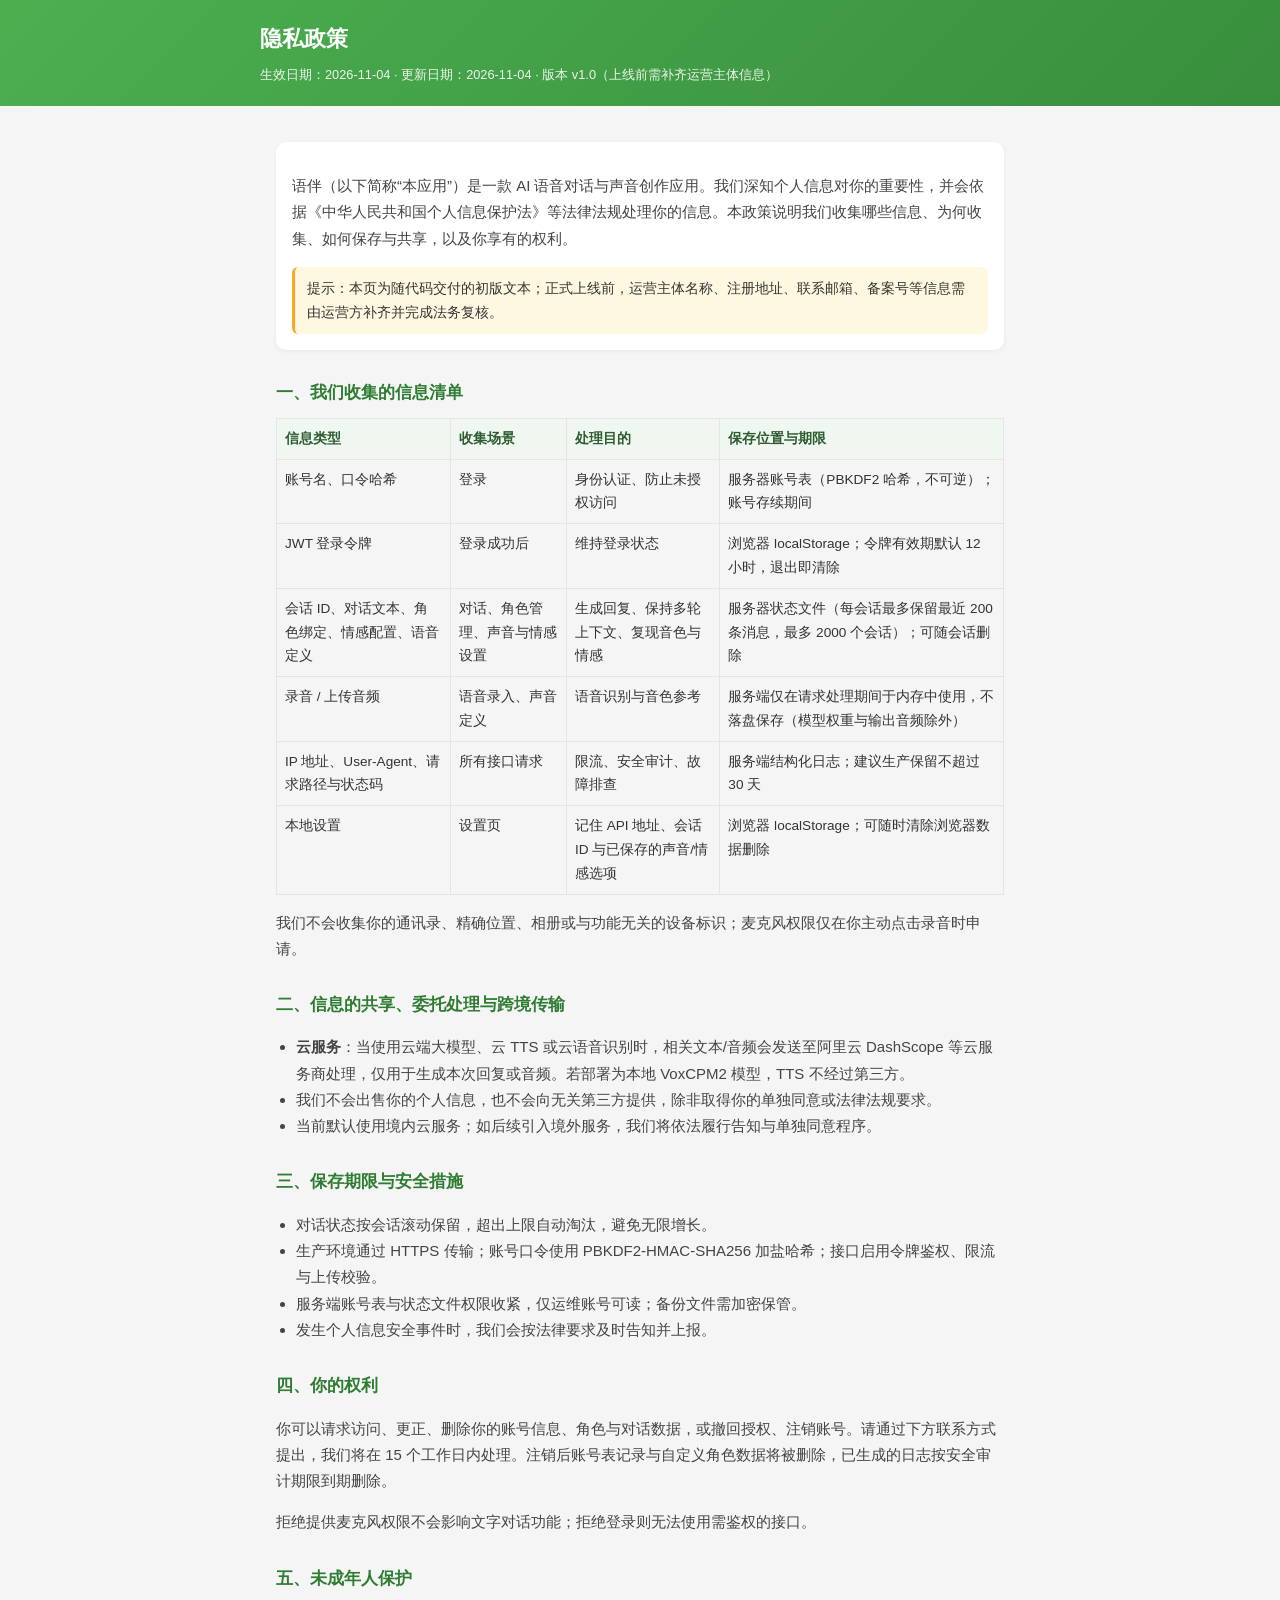
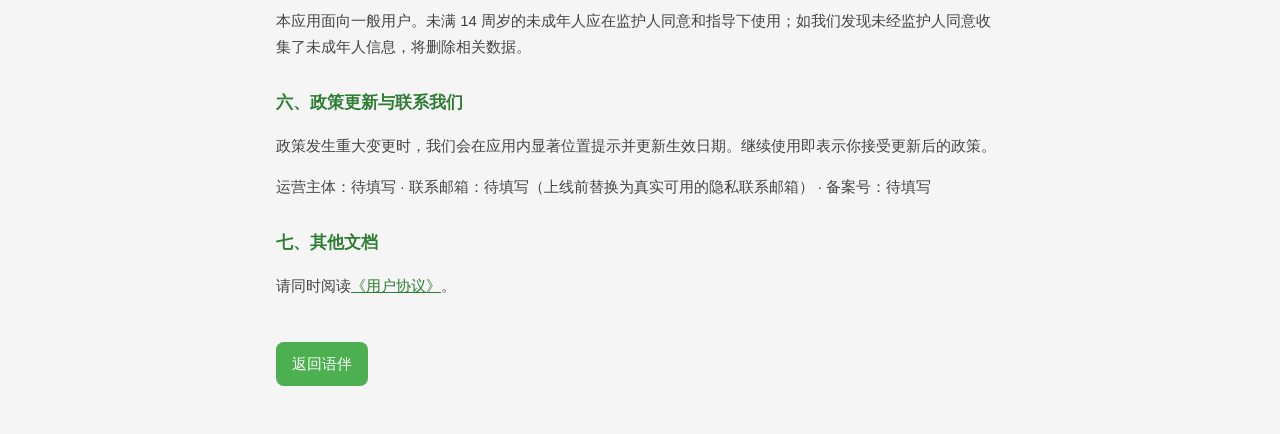
<file: frontend/privacy.html>
<!DOCTYPE html>
<html lang="zh-CN">
<head>
    <meta charset="UTF-8">
    <meta name="viewport" content="width=device-width, initial-scale=1.0, viewport-fit=cover">
    <title>隐私政策 · 语伴</title>
    <style>
        :root { --green: #2e7d32; --green-light: #4CAF50; --text: #333; --muted: #666; --line: #e5e5e5; }
        * { box-sizing: border-box; }
        body {
            margin: 0; padding: 0; background: #f5f5f5; color: var(--text);
            font-family: -apple-system, BlinkMacSystemFont, 'PingFang SC', 'Microsoft YaHei', 'Segoe UI', sans-serif;
            line-height: 1.75; font-size: 15px; -webkit-text-size-adjust: 100%;
        }
        .wrap { max-width: 760px; margin: 0 auto; padding: 20px 16px 48px; }
        header { background: linear-gradient(135deg, #4CAF50 0%, #388E3C 100%); color: #fff; padding: 20px 16px; }
        header .inner { max-width: 760px; margin: 0 auto; }
        h1 { margin: 0 0 6px; font-size: 1.35rem; }
        .meta { font-size: 0.8rem; opacity: 0.9; }
        h2 { margin: 28px 0 10px; font-size: 1.05rem; color: var(--green); }
        h3 { margin: 18px 0 6px; font-size: 0.95rem; }
        p, li { color: #444; }
        ul { padding-left: 20px; }
        .card { background: #fff; border-radius: 10px; padding: 16px; margin-top: 16px; box-shadow: 0 1px 4px rgba(0,0,0,.06); }
        table { width: 100%; border-collapse: collapse; margin: 10px 0; font-size: 0.85rem; }
        th, td { border: 1px solid var(--line); padding: 8px; text-align: left; vertical-align: top; }
        th { background: #f0f7f0; color: #2e5d32; font-weight: 600; }
        .notice { background: #fff8e1; border-left: 3px solid #f9a825; padding: 10px 12px; border-radius: 6px; font-size: 0.85rem; }
        a { color: var(--green); }
        .back { display: inline-block; margin-top: 28px; color: #fff; background: var(--green-light); padding: 9px 16px; border-radius: 8px; text-decoration: none; }
        @media (max-width: 420px) { table, thead, tbody, th, td, tr { display: block; } th { display: none; } td { border: none; border-bottom: 1px solid var(--line); } td::before { content: attr(data-label); display: block; font-weight: 600; color: #2e5d32; } }
    </style>
</head>
<body>
<header>
    <div class="inner">
        <h1>隐私政策</h1>
        <div class="meta">生效日期：2026-11-04 · 更新日期：2026-11-04 · 版本 v1.0（上线前需补齐运营主体信息）</div>
    </div>
</header>

<div class="wrap">
    <div class="card">
        <p>语伴（以下简称“本应用”）是一款 AI 语音对话与声音创作应用。我们深知个人信息对你的重要性，并会依据《中华人民共和国个人信息保护法》等法律法规处理你的信息。本政策说明我们收集哪些信息、为何收集、如何保存与共享，以及你享有的权利。</p>
        <div class="notice">提示：本页为随代码交付的初版文本；正式上线前，运营主体名称、注册地址、联系邮箱、备案号等信息需由运营方补齐并完成法务复核。</div>
    </div>

    <h2 id="collection">一、我们收集的信息清单</h2>
    <table>
        <thead>
            <tr><th>信息类型</th><th>收集场景</th><th>处理目的</th><th>保存位置与期限</th></tr>
        </thead>
        <tbody>
            <tr>
                <td data-label="信息类型">账号名、口令哈希</td>
                <td data-label="收集场景">登录</td>
                <td data-label="处理目的">身份认证、防止未授权访问</td>
                <td data-label="保存位置与期限">服务器账号表（PBKDF2 哈希，不可逆）；账号存续期间</td>
            </tr>
            <tr>
                <td data-label="信息类型">JWT 登录令牌</td>
                <td data-label="收集场景">登录成功后</td>
                <td data-label="处理目的">维持登录状态</td>
                <td data-label="保存位置与期限">浏览器 localStorage；令牌有效期默认 12 小时，退出即清除</td>
            </tr>
            <tr>
                <td data-label="信息类型">会话 ID、对话文本、角色绑定、情感配置、语音定义</td>
                <td data-label="收集场景">对话、角色管理、声音与情感设置</td>
                <td data-label="处理目的">生成回复、保持多轮上下文、复现音色与情感</td>
                <td data-label="保存位置与期限">服务器状态文件（每会话最多保留最近 200 条消息，最多 2000 个会话）；可随会话删除</td>
            </tr>
            <tr>
                <td data-label="信息类型">录音 / 上传音频</td>
                <td data-label="收集场景">语音录入、声音定义</td>
                <td data-label="处理目的">语音识别与音色参考</td>
                <td data-label="保存位置与期限">服务端仅在请求处理期间于内存中使用，不落盘保存（模型权重与输出音频除外）</td>
            </tr>
            <tr>
                <td data-label="信息类型">IP 地址、User-Agent、请求路径与状态码</td>
                <td data-label="收集场景">所有接口请求</td>
                <td data-label="处理目的">限流、安全审计、故障排查</td>
                <td data-label="保存位置与期限">服务端结构化日志；建议生产保留不超过 30 天</td>
            </tr>
            <tr>
                <td data-label="信息类型">本地设置</td>
                <td data-label="收集场景">设置页</td>
                <td data-label="处理目的">记住 API 地址、会话 ID 与已保存的声音/情感选项</td>
                <td data-label="保存位置与期限">浏览器 localStorage；可随时清除浏览器数据删除</td>
            </tr>
        </tbody>
    </table>
    <p>我们不会收集你的通讯录、精确位置、相册或与功能无关的设备标识；麦克风权限仅在你主动点击录音时申请。</p>

    <h2>二、信息的共享、委托处理与跨境传输</h2>
    <ul>
        <li><strong>云服务</strong>：当使用云端大模型、云 TTS 或云语音识别时，相关文本/音频会发送至阿里云 DashScope 等云服务商处理，仅用于生成本次回复或音频。若部署为本地 VoxCPM2 模型，TTS 不经过第三方。</li>
        <li>我们不会出售你的个人信息，也不会向无关第三方提供，除非取得你的单独同意或法律法规要求。</li>
        <li>当前默认使用境内云服务；如后续引入境外服务，我们将依法履行告知与单独同意程序。</li>
    </ul>

    <h2>三、保存期限与安全措施</h2>
    <ul>
        <li>对话状态按会话滚动保留，超出上限自动淘汰，避免无限增长。</li>
        <li>生产环境通过 HTTPS 传输；账号口令使用 PBKDF2-HMAC-SHA256 加盐哈希；接口启用令牌鉴权、限流与上传校验。</li>
        <li>服务端账号表与状态文件权限收紧，仅运维账号可读；备份文件需加密保管。</li>
        <li>发生个人信息安全事件时，我们会按法律要求及时告知并上报。</li>
    </ul>

    <h2>四、你的权利</h2>
    <p>你可以请求访问、更正、删除你的账号信息、角色与对话数据，或撤回授权、注销账号。请通过下方联系方式提出，我们将在 15 个工作日内处理。注销后账号表记录与自定义角色数据将被删除，已生成的日志按安全审计期限到期删除。</p>
    <p>拒绝提供麦克风权限不会影响文字对话功能；拒绝登录则无法使用需鉴权的接口。</p>

    <h2>五、未成年人保护</h2>
    <p>本应用面向一般用户。未满 14 周岁的未成年人应在监护人同意和指导下使用；如我们发现未经监护人同意收集了未成年人信息，将删除相关数据。</p>

    <h2>六、政策更新与联系我们</h2>
    <p>政策发生重大变更时，我们会在应用内显著位置提示并更新生效日期。继续使用即表示你接受更新后的政策。</p>
    <p>运营主体：待填写 · 联系邮箱：待填写（上线前替换为真实可用的隐私联系邮箱） · 备案号：待填写</p>

    <h2>七、其他文档</h2>
    <p>请同时阅读<a href="terms.html">《用户协议》</a>。</p>

    <a class="back" href="index.html">返回语伴</a>
</div>
</body>
</html>
</file>
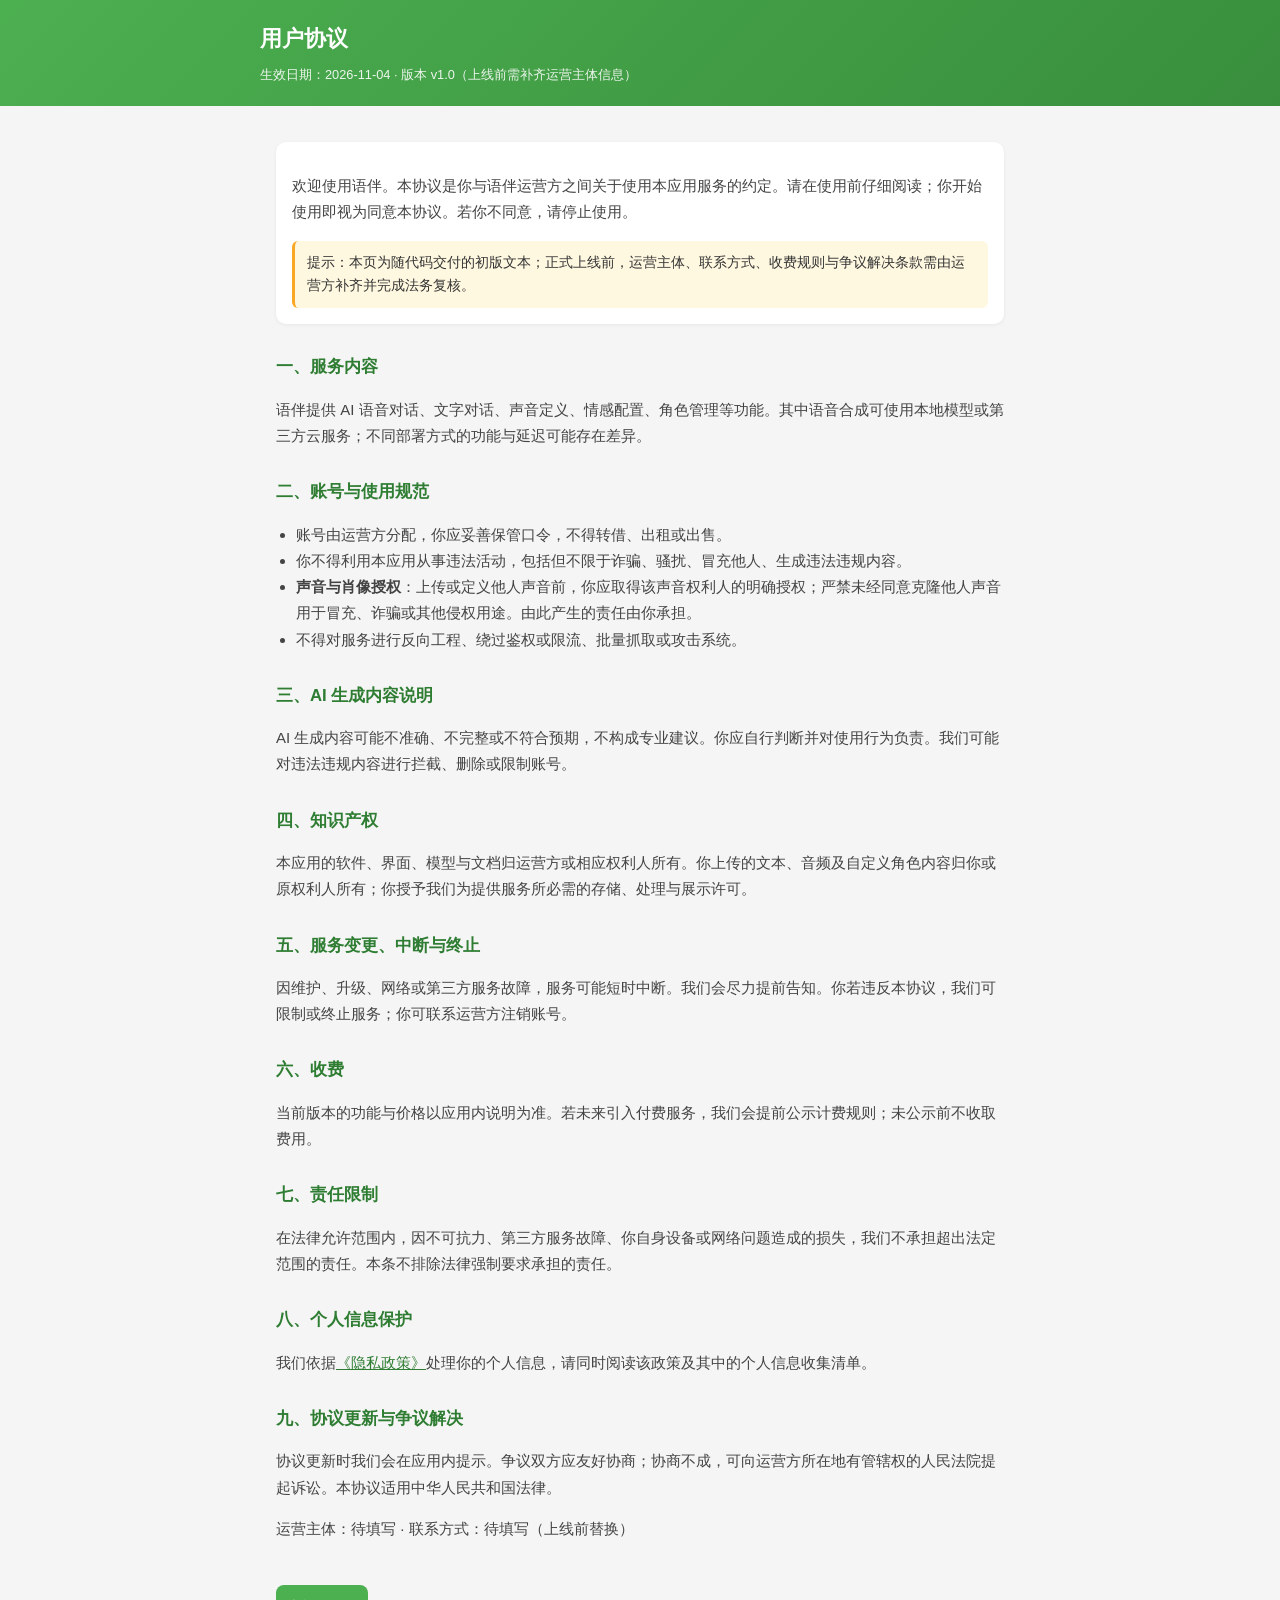
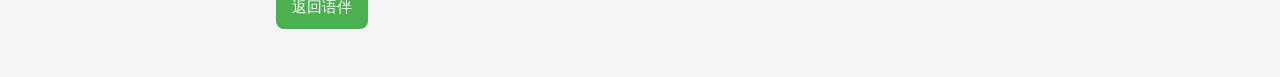
<file: frontend/terms.html>
<!DOCTYPE html>
<html lang="zh-CN">
<head>
    <meta charset="UTF-8">
    <meta name="viewport" content="width=device-width, initial-scale=1.0, viewport-fit=cover">
    <title>用户协议 · 语伴</title>
    <style>
        :root { --green: #2e7d32; --green-light: #4CAF50; --text: #333; --line: #e5e5e5; }
        * { box-sizing: border-box; }
        body {
            margin: 0; padding: 0; background: #f5f5f5; color: var(--text);
            font-family: -apple-system, BlinkMacSystemFont, 'PingFang SC', 'Microsoft YaHei', 'Segoe UI', sans-serif;
            line-height: 1.75; font-size: 15px; -webkit-text-size-adjust: 100%;
        }
        .wrap { max-width: 760px; margin: 0 auto; padding: 20px 16px 48px; }
        header { background: linear-gradient(135deg, #4CAF50 0%, #388E3C 100%); color: #fff; padding: 20px 16px; }
        header .inner { max-width: 760px; margin: 0 auto; }
        h1 { margin: 0 0 6px; font-size: 1.35rem; }
        .meta { font-size: 0.8rem; opacity: 0.9; }
        h2 { margin: 28px 0 10px; font-size: 1.05rem; color: var(--green); }
        p, li { color: #444; }
        ul { padding-left: 20px; }
        .card { background: #fff; border-radius: 10px; padding: 16px; margin-top: 16px; box-shadow: 0 1px 4px rgba(0,0,0,.06); }
        .notice { background: #fff8e1; border-left: 3px solid #f9a825; padding: 10px 12px; border-radius: 6px; font-size: 0.85rem; }
        a { color: var(--green); }
        .back { display: inline-block; margin-top: 28px; color: #fff; background: var(--green-light); padding: 9px 16px; border-radius: 8px; text-decoration: none; }
    </style>
</head>
<body>
<header>
    <div class="inner">
        <h1>用户协议</h1>
        <div class="meta">生效日期：2026-11-04 · 版本 v1.0（上线前需补齐运营主体信息）</div>
    </div>
</header>

<div class="wrap">
    <div class="card">
        <p>欢迎使用语伴。本协议是你与语伴运营方之间关于使用本应用服务的约定。请在使用前仔细阅读；你开始使用即视为同意本协议。若你不同意，请停止使用。</p>
        <div class="notice">提示：本页为随代码交付的初版文本；正式上线前，运营主体、联系方式、收费规则与争议解决条款需由运营方补齐并完成法务复核。</div>
    </div>

    <h2>一、服务内容</h2>
    <p>语伴提供 AI 语音对话、文字对话、声音定义、情感配置、角色管理等功能。其中语音合成可使用本地模型或第三方云服务；不同部署方式的功能与延迟可能存在差异。</p>

    <h2>二、账号与使用规范</h2>
    <ul>
        <li>账号由运营方分配，你应妥善保管口令，不得转借、出租或出售。</li>
        <li>你不得利用本应用从事违法活动，包括但不限于诈骗、骚扰、冒充他人、生成违法违规内容。</li>
        <li><strong>声音与肖像授权</strong>：上传或定义他人声音前，你应取得该声音权利人的明确授权；严禁未经同意克隆他人声音用于冒充、诈骗或其他侵权用途。由此产生的责任由你承担。</li>
        <li>不得对服务进行反向工程、绕过鉴权或限流、批量抓取或攻击系统。</li>
    </ul>

    <h2>三、AI 生成内容说明</h2>
    <p>AI 生成内容可能不准确、不完整或不符合预期，不构成专业建议。你应自行判断并对使用行为负责。我们可能对违法违规内容进行拦截、删除或限制账号。</p>

    <h2>四、知识产权</h2>
    <p>本应用的软件、界面、模型与文档归运营方或相应权利人所有。你上传的文本、音频及自定义角色内容归你或原权利人所有；你授予我们为提供服务所必需的存储、处理与展示许可。</p>

    <h2>五、服务变更、中断与终止</h2>
    <p>因维护、升级、网络或第三方服务故障，服务可能短时中断。我们会尽力提前告知。你若违反本协议，我们可限制或终止服务；你可联系运营方注销账号。</p>

    <h2>六、收费</h2>
    <p>当前版本的功能与价格以应用内说明为准。若未来引入付费服务，我们会提前公示计费规则；未公示前不收取费用。</p>

    <h2>七、责任限制</h2>
    <p>在法律允许范围内，因不可抗力、第三方服务故障、你自身设备或网络问题造成的损失，我们不承担超出法定范围的责任。本条不排除法律强制要求承担的责任。</p>

    <h2>八、个人信息保护</h2>
    <p>我们依据<a href="privacy.html">《隐私政策》</a>处理你的个人信息，请同时阅读该政策及其中的个人信息收集清单。</p>

    <h2>九、协议更新与争议解决</h2>
    <p>协议更新时我们会在应用内提示。争议双方应友好协商；协商不成，可向运营方所在地有管辖权的人民法院提起诉讼。本协议适用中华人民共和国法律。</p>
    <p>运营主体：待填写 · 联系方式：待填写（上线前替换）</p>

    <a class="back" href="index.html">返回语伴</a>
</div>
</body>
</html>
</file>
